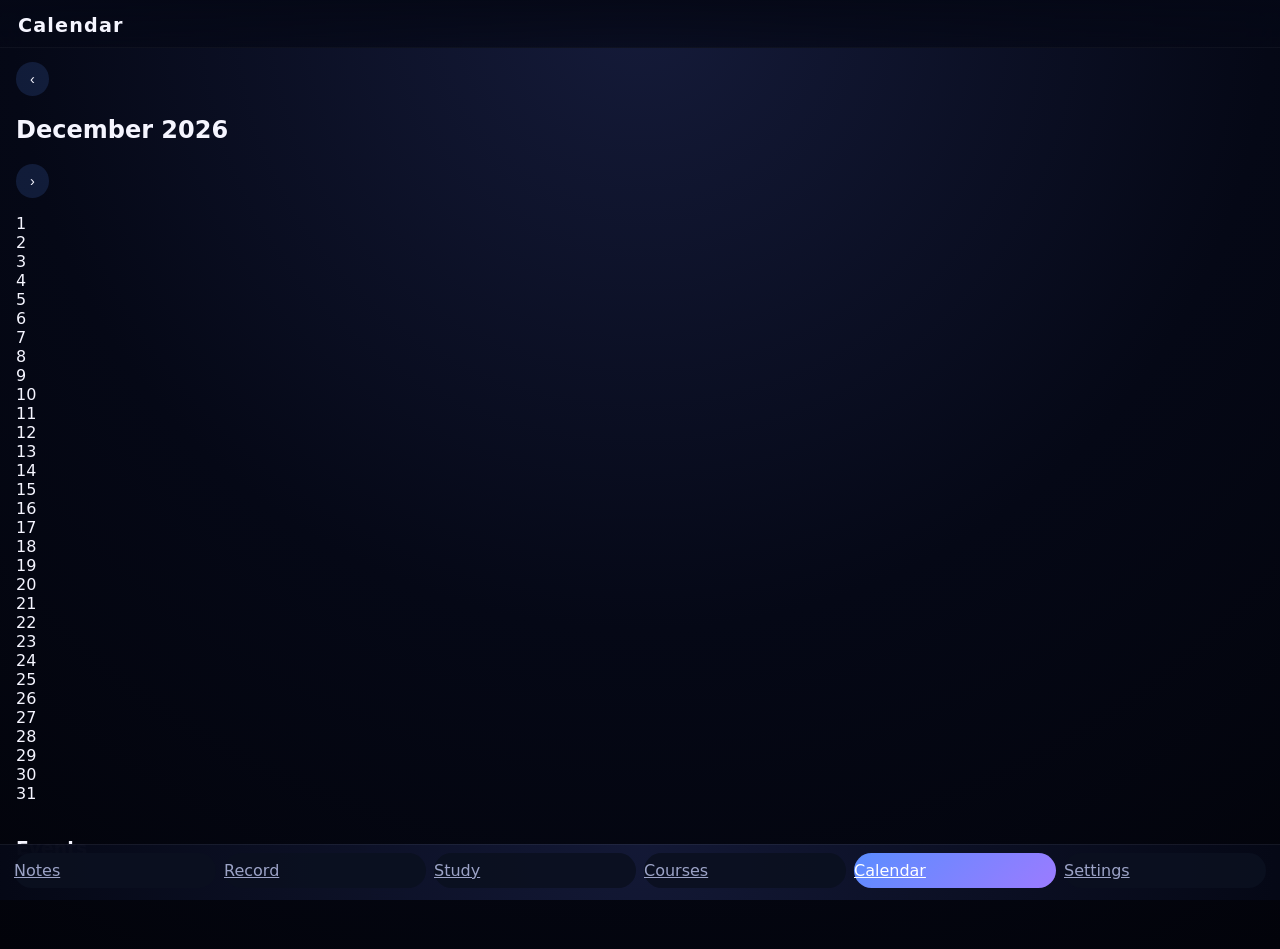
<file: public/pages/calendar.html>
<!DOCTYPE html>
<html lang="en">
<head>
  <meta charset="UTF-8" />
  <title>Vocal Note — Calendar</title>
  <meta name="viewport" content="width=device-width, initial-scale=1" />

  <link rel="manifest" href="../manifest.webmanifest" />
  <meta name="theme-color" content="#050816" />

  <link rel="stylesheet" href="../styles.css" />
</head>
<body>

  <header class="top-bar">
    <h1>Calendar</h1>
  </header>

  <main class="main">

    <section class="calendar-header">
      <button id="prevMonth" class="ghost">‹</button>
      <h2 id="calendarMonth"></h2>
      <button id="nextMonth" class="ghost">›</button>
    </section>

    <section id="calendarGrid" class="calendar-grid">
      <!-- Calendar days injected by JS -->
    </section>

    <section id="calendarEvents" class="calendar-events">
      <h3>Events</h3>
      <div id="eventsList"></div>
    </section>

  </main>

  <nav class="bottom-nav">
    <a href="notes.html" class="nav-btn">Notes</a>
    <a href="record.html" class="nav-btn">Record</a>
    <a href="study.html" class="nav-btn">Study</a>
    <a href="courses.html" class="nav-btn">Courses</a>
    <a href="calendar.html" class="nav-btn active">Calendar</a>
    <a href="settings.html" class="nav-btn">Settings</a>
  </nav>

<script type="module" src="../assets/js/calendar.js"></script>
</body>
</html>
</file>
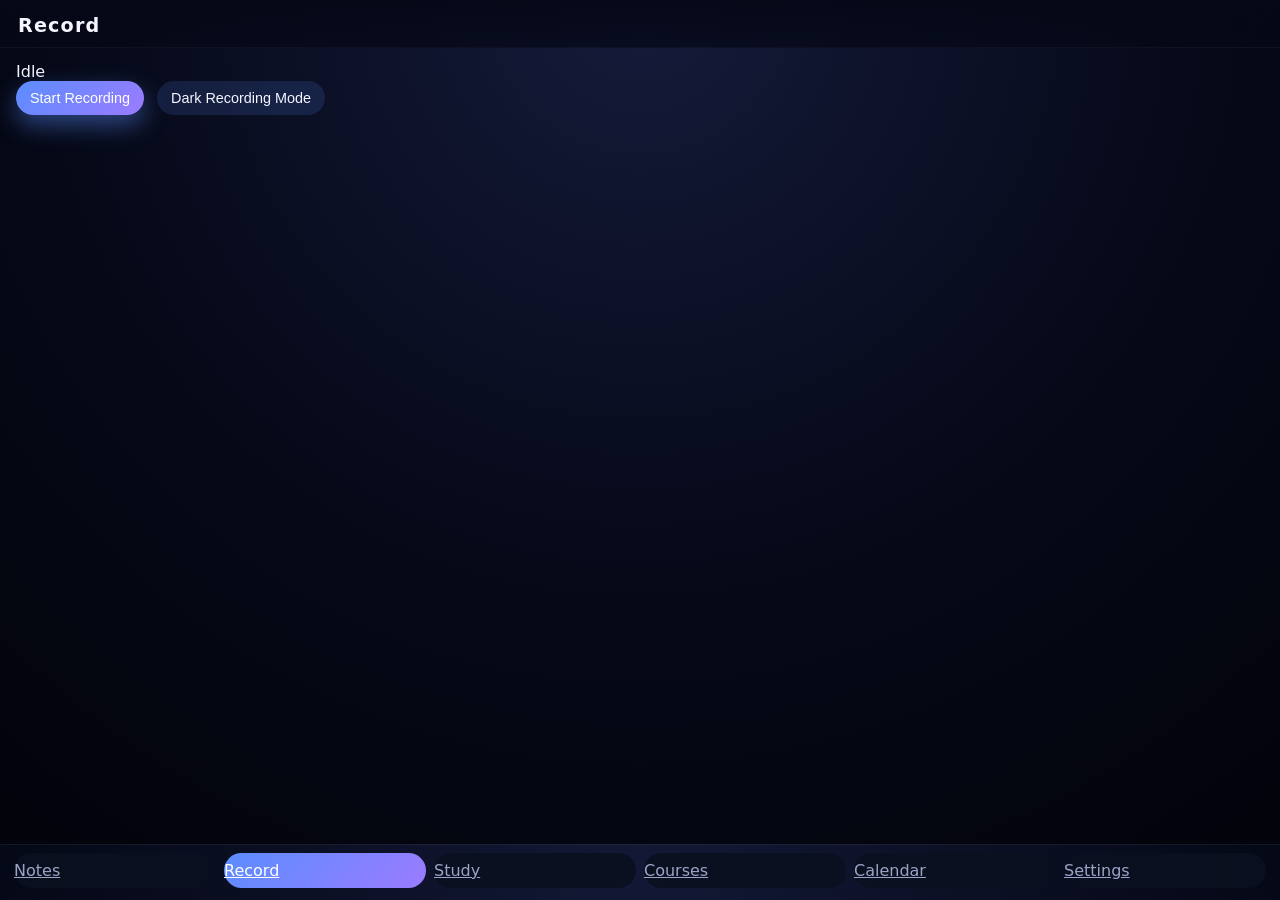
<file: public/pages/record.html>
<!DOCTYPE html>
<html lang="en">
<head>
  <meta charset="UTF-8" />
  <title>Vocal Note — Record</title>
  <meta name="viewport" content="width=device-width, initial-scale=1" />

  <link rel="manifest" href="../manifest.webmanifest" />
  <meta name="theme-color" content="#050816" />

  <link rel="stylesheet" href="../styles.css" />
</head>
<body>

  <header class="top-bar">
    <h1>Record</h1>
  </header>

  <main class="main">
    <section class="record-box">
      <div id="recordStatus">Idle</div>

      <button id="recordBtn" class="primary">Start Recording</button>
      <button id="darkModeBtn" class="ghost">Dark Recording Mode</button>
    </section>
  </main>

  <div id="darkOverlay">
    <div class="record-dot"></div>
  </div>

  <nav class="bottom-nav">
    <a href="notes.html" class="nav-btn">Notes</a>
    <a href="record.html" class="nav-btn active">Record</a>
    <a href="study.html" class="nav-btn">Study</a>
    <a href="courses.html" class="nav-btn">Courses</a>
    <a href="calendar.html" class="nav-btn">Calendar</a>
    <a href="settings.html" class="nav-btn">Settings</a>
  </nav>

<script type="module" src="../assets/js/record.js"></script>
</body>
</html>
</file>
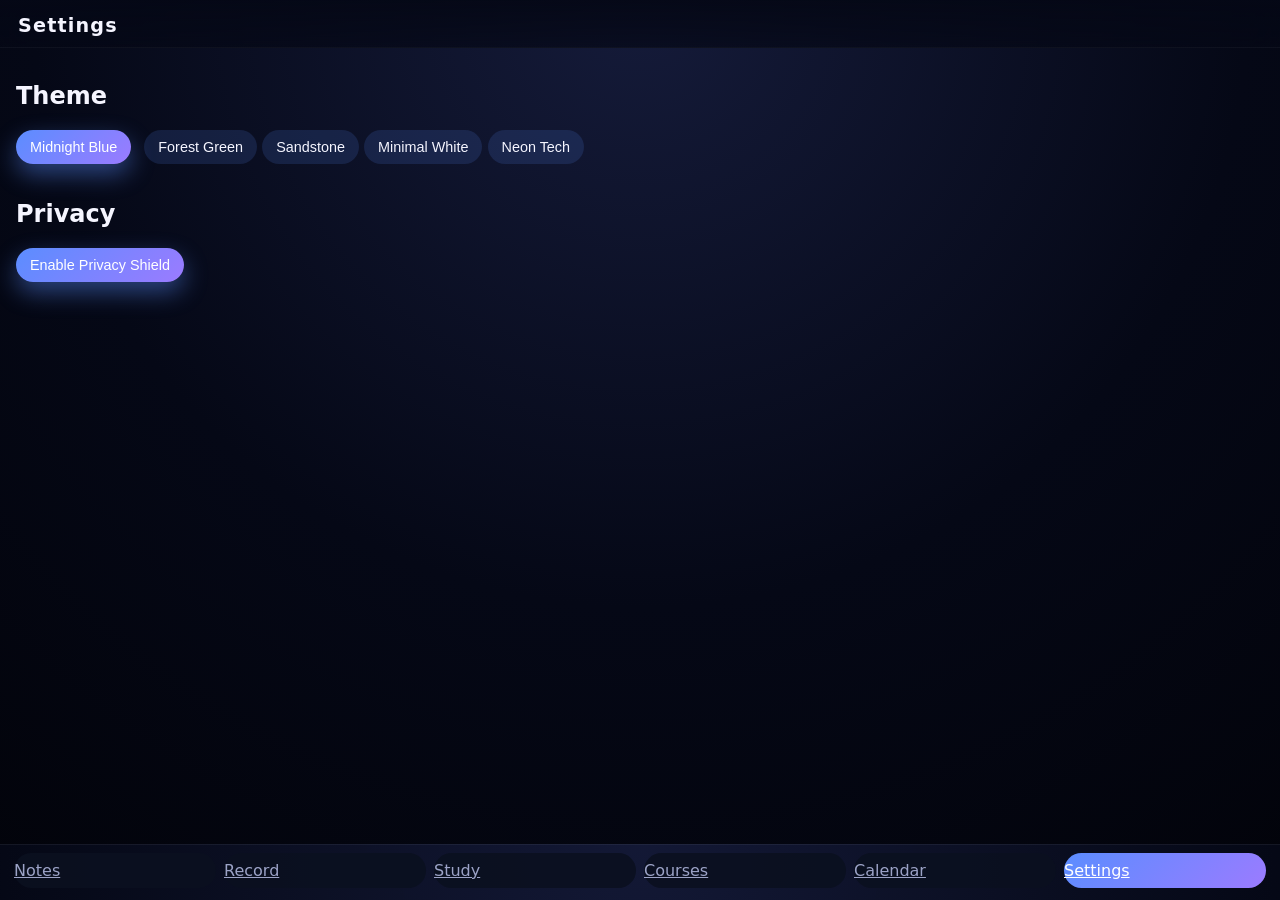
<file: public/pages/settings.html>
<!DOCTYPE html>
<html lang="en">
<head>
  <meta charset="UTF-8" />
  <title>Vocal Note — Settings</title>
  <meta name="viewport" content="width=device-width, initial-scale=1" />

  <link rel="manifest" href="../manifest.webmanifest" />
  <meta name="theme-color" content="#050816" />

  <link rel="stylesheet" href="../styles.css" />
</head>
<body>

  <header class="top-bar">
    <h1>Settings</h1>
  </header>

  <main class="main">
    <section class="settings-section">
      <h2>Theme</h2>
      <button class="primary">Midnight Blue</button>
      <button class="ghost">Forest Green</button>
      <button class="ghost">Sandstone</button>
      <button class="ghost">Minimal White</button>
      <button class="ghost">Neon Tech</button>
    </section>

    <section class="settings-section">
      <h2>Privacy</h2>
      <button class="primary">Enable Privacy Shield</button>
    </section>
  </main>

  <nav class="bottom-nav">
    <a href="notes.html" class="nav-btn">Notes</a>
    <a href="record.html" class="nav-btn">Record</a>
    <a href="study.html" class="nav-btn">Study</a>
    <a href="courses.html" class="nav-btn">Courses</a>
    <a href="calendar.html" class="nav-btn">Calendar</a>
    <a href="settings.html" class="nav-btn active">Settings</a>
  </nav>

<script type="module" src="../assets/js/settings.js"></script>
</body>
</html>
</file>
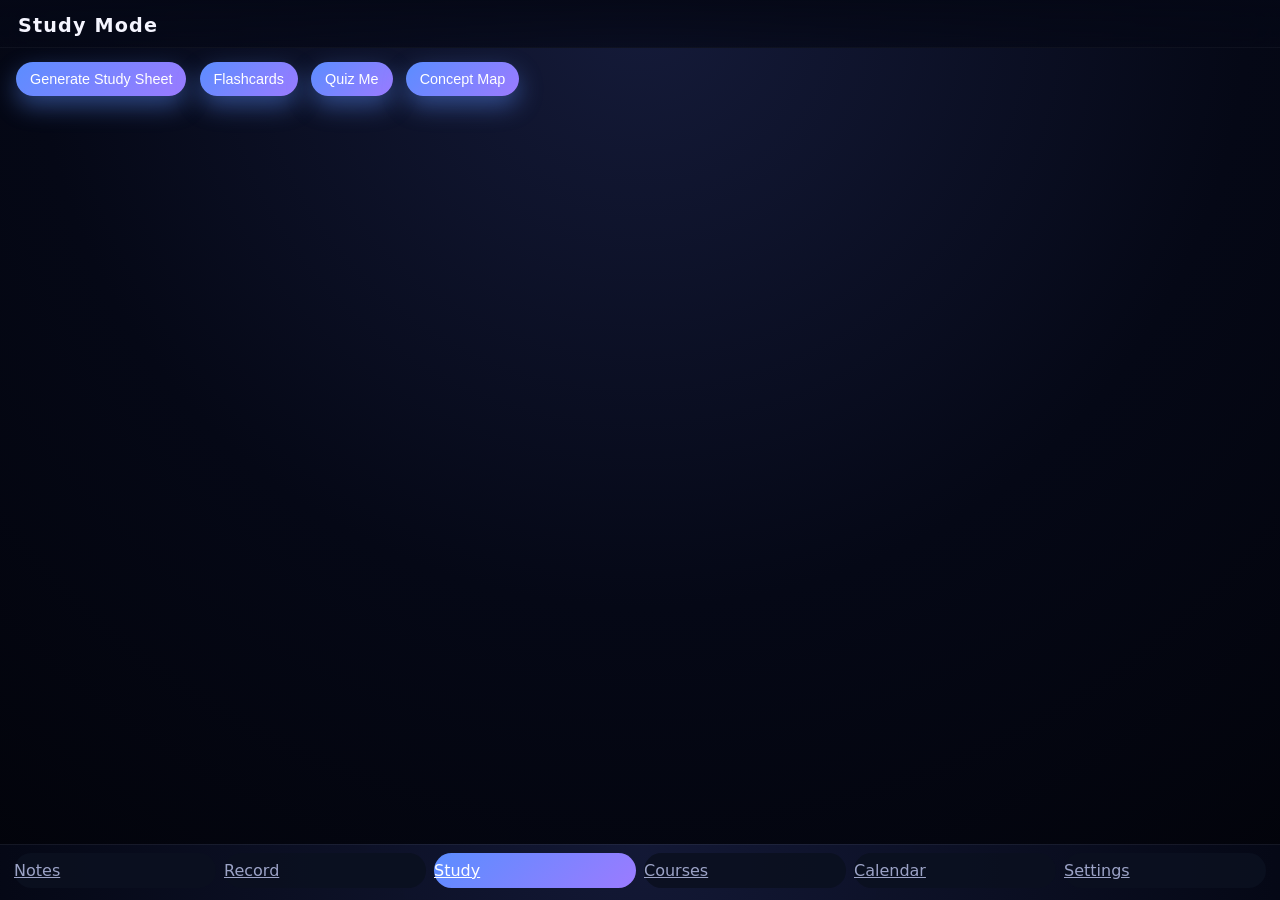
<file: public/pages/study.html>
<!DOCTYPE html>
<html lang="en">
<head>
  <meta charset="UTF-8" />
  <title>Vocal Note — Study</title>
  <meta name="viewport" content="width=device-width, initial-scale=1" />

  <link rel="manifest" href="../manifest.webmanifest" />
  <meta name="theme-color" content="#050816" />

  <link rel="stylesheet" href="../styles.css" />
</head>
<body>

  <header class="top-bar">
    <h1>Study Mode</h1>
  </header>

  <main class="main">
    <section class="study-options">
      <button class="primary" id="studySheetBtn">Generate Study Sheet</button>
      <button class="primary" id="flashcardsBtn">Flashcards</button>
      <button class="primary" id="quizBtn">Quiz Me</button>
      <button class="primary" id="conceptMapBtn">Concept Map</button>
    </section>

    <section id="studyOutput" class="study-output">
      <!-- AI-generated study content -->
    </section>
  </main>

  <nav class="bottom-nav">
    <a href="notes.html" class="nav-btn">Notes</a>
    <a href="record.html" class="nav-btn">Record</a>
    <a href="study.html" class="nav-btn active">Study</a>
    <a href="courses.html" class="nav-btn">Courses</a>
    <a href="calendar.html" class="nav-btn">Calendar</a>
    <a href="settings.html" class="nav-btn">Settings</a>
  </nav>

<script type="module" src="../assets/js/study.js"></script>
</body>
</html>
</file>
<file: public/styles.css>
:root {
  --bg: #050816;
  --bg-soft: #0b1020;
  --accent: #5b8dff;
  --accent-soft: rgba(91, 141, 255, 0.15);
  --text: #f5f5ff;
  --muted: #9ca3c7;
  --danger: #ff4b6a;
  --radius: 14px;
}

*,
*::before,
*::after {
  box-sizing: border-box;
}

body {
  margin: 0;
  font-family: system-ui, -apple-system, BlinkMacSystemFont, "SF Pro Text", sans-serif;
  background: radial-gradient(circle at top, #151b3a 0, #050816 55%, #02030a 100%);
  color: var(--text);
  min-height: 100vh;
}

#app {
  display: flex;
  flex-direction: column;
  min-height: 100vh;
}

.top-bar {
  padding: 14px 18px 10px;
  backdrop-filter: blur(18px);
  background: linear-gradient(to bottom, rgba(5, 8, 22, 0.95), rgba(5, 8, 22, 0.7));
  border-bottom: 1px solid rgba(255, 255, 255, 0.04);
}

.top-bar h1 {
  margin: 0;
  font-size: 1.2rem;
  letter-spacing: 0.06em;
}

.main {
  flex: 1;
  padding: 14px 16px 72px;
  display: flex;
  flex-direction: column;
  gap: 16px;
}

.current-lecture,
.notes-section {
  background: rgba(11, 16, 32, 0.96);
  border-radius: var(--radius);
  padding: 14px 14px 12px;
  border: 1px solid rgba(255, 255, 255, 0.04);
  box-shadow: 0 18px 40px rgba(0, 0, 0, 0.55);
}

.current-lecture h2,
.notes-section h2 {
  margin: 0 0 8px;
  font-size: 0.9rem;
  text-transform: uppercase;
  letter-spacing: 0.12em;
  color: var(--muted);
}

#status {
  font-size: 0.9rem;
  margin-bottom: 10px;
  color: var(--muted);
}

button {
  border: none;
  border-radius: 999px;
  padding: 9px 14px;
  font-size: 0.9rem;
  cursor: pointer;
  transition: transform 0.12s ease, box-shadow 0.12s ease, background 0.12s ease;
}

button:active {
  transform: scale(0.97);
}

.primary {
  background: linear-gradient(135deg, var(--accent), #9b7bff);
  color: #fff;
  box-shadow: 0 10px 24px rgba(91, 141, 255, 0.45);
  margin-right: 8px;
}

.ghost {
  background: var(--accent-soft);
  color: var(--text);
}

#notesArea {
  width: 100%;
  min-height: 220px;
  border-radius: 12px;
  border: 1px solid rgba(255, 255, 255, 0.06);
  background: #050816;
  color: var(--text);
  padding: 10px 12px;
  resize: vertical;
  font-size: 0.95rem;
}

#notesArea:focus {
  outline: 1px solid var(--accent);
}

/* Bottom nav */
.bottom-nav {
  position: fixed;
  bottom: 0;
  left: 0;
  right: 0;
  padding: 8px 14px 12px;
  display: flex;
  justify-content: space-between;
  gap: 8px;
  background: radial-gradient(circle at top, rgba(21, 27, 58, 0.9), rgba(5, 8, 22, 0.98));
  backdrop-filter: blur(18px);
  border-top: 1px solid rgba(255, 255, 255, 0.06);
}

.nav-btn {
  flex: 1;
  background: rgba(11, 16, 32, 0.9);
  color: var(--muted);
  border-radius: 999px;
  padding: 8px 0;
}

.nav-btn.active {
  background: linear-gradient(135deg, var(--accent), #9b7bff);
  color: #fff;
}

/* Dark recording overlay */
#darkOverlay {
  position: fixed;
  inset: 0;
  background: #000;
  display: none;
  align-items: center;
  justify-content: center;
  z-index: 9999;
}

#darkOverlay.active {
  display: flex;
}

.record-dot {
  width: 14px;
  height: 14px;
  border-radius: 999px;
  background: var(--danger);
  box-shadow: 0 0 18px rgba(255, 75, 106, 0.9);
  animation: pulse 1.2s infinite ease-in-out;
}

@keyframes pulse {
  0% { transform: scale(1); opacity: 1; }
  50% { transform: scale(1.4); opacity: 0.4; }
  100% { transform: scale(1); opacity: 1; }
}
</file>
